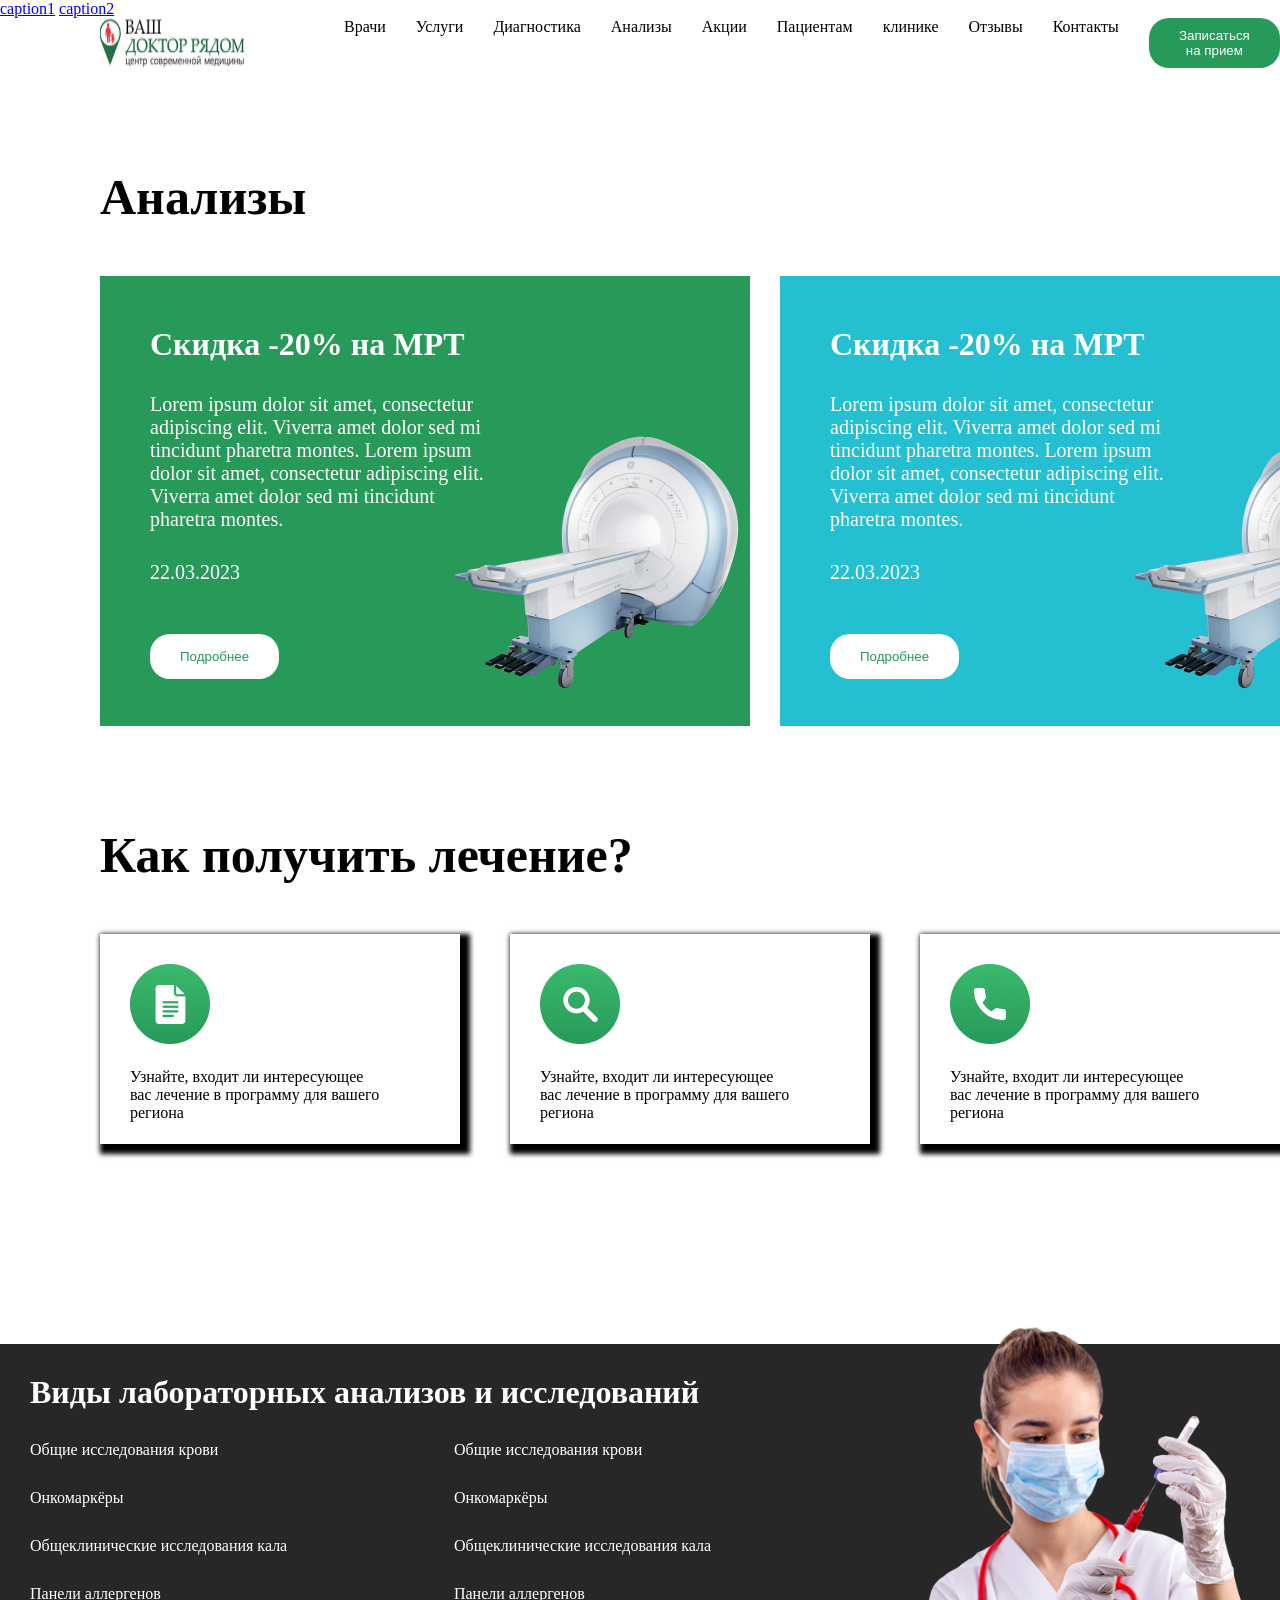
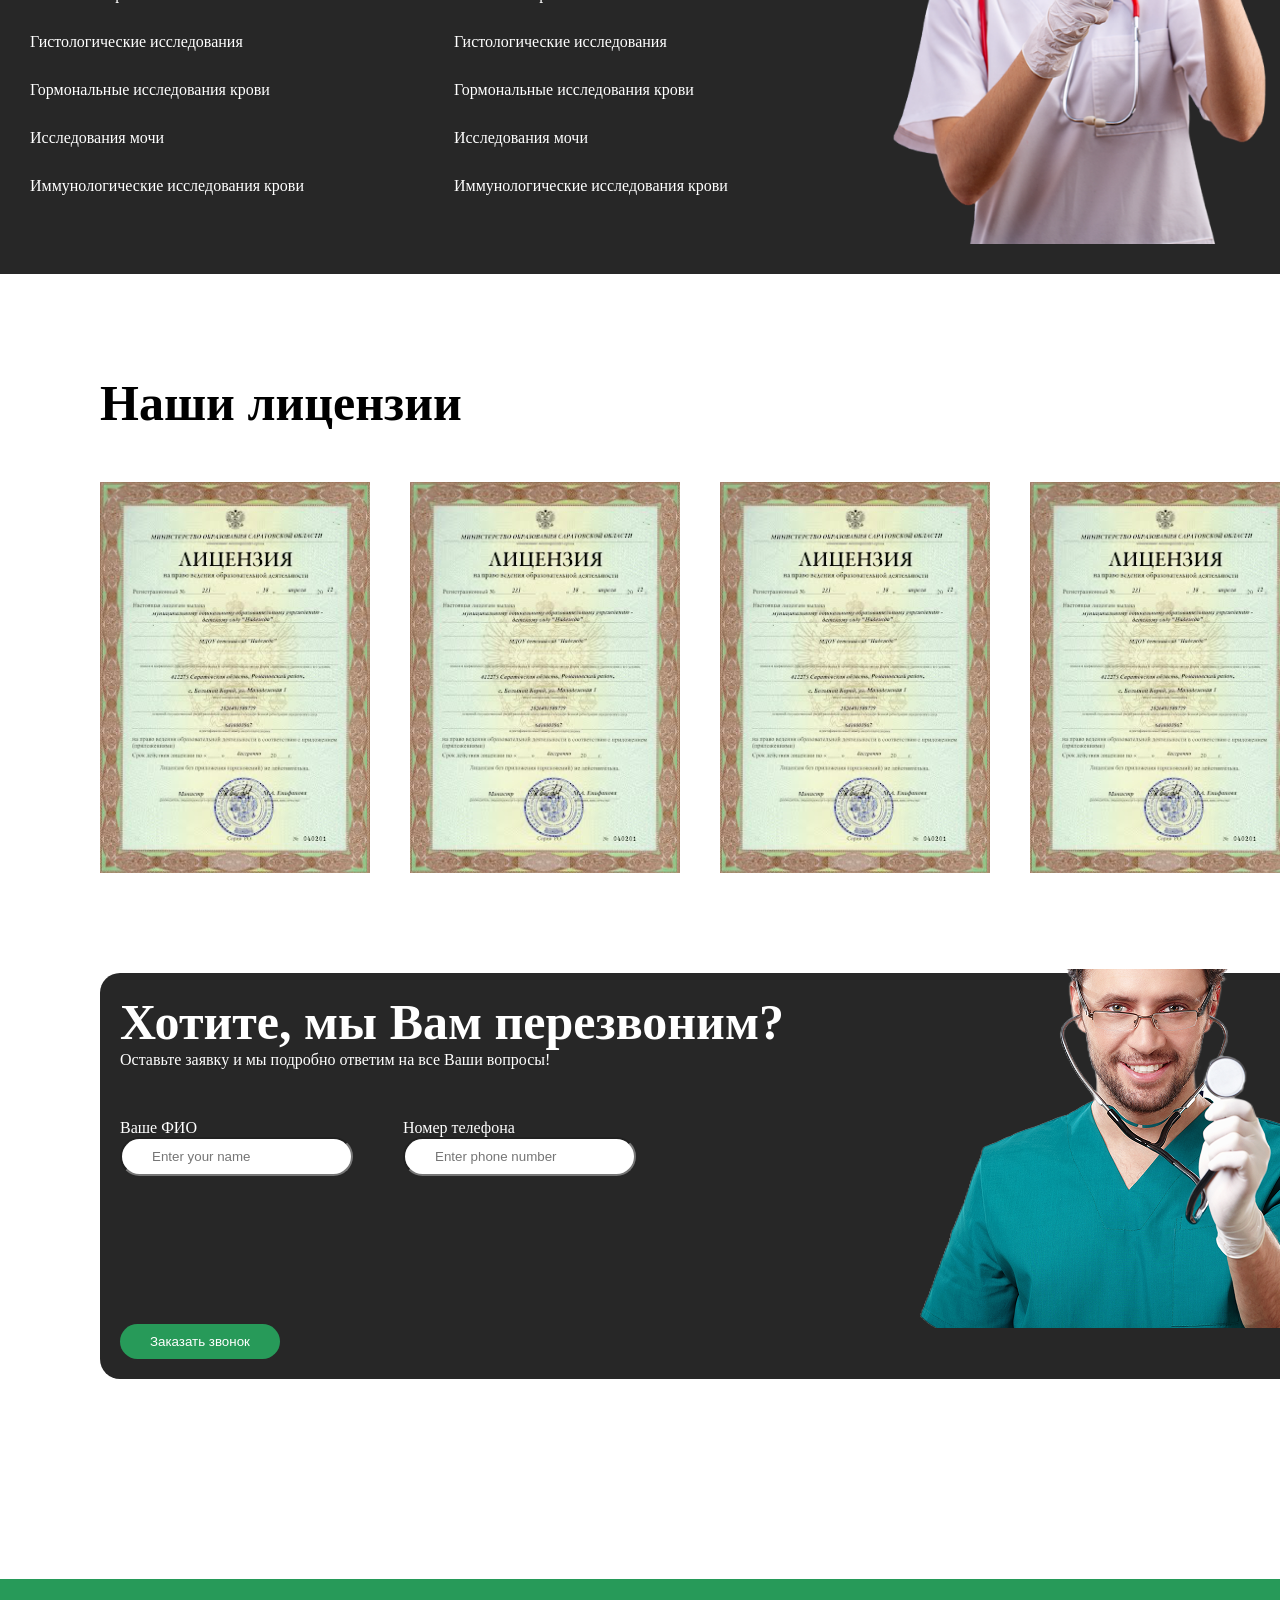
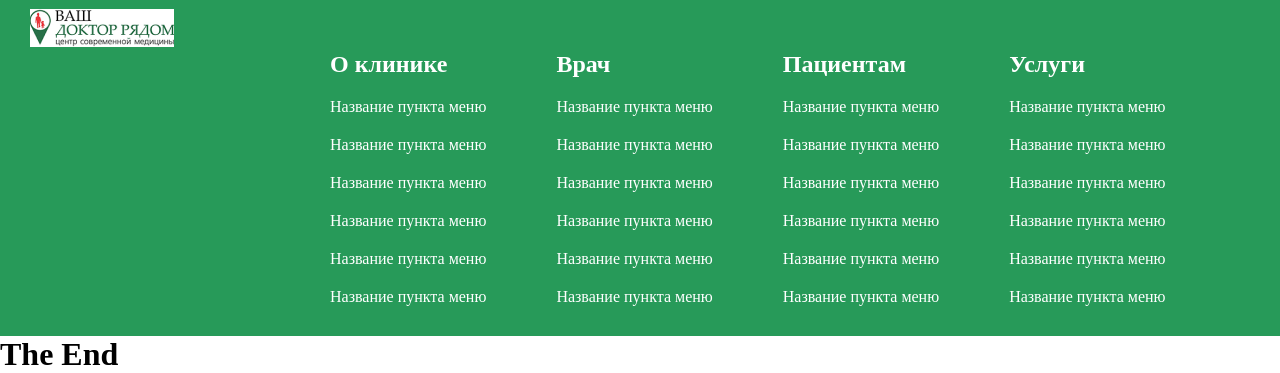
<file: index.html>
<!DOCTYPE html>
<html lang="en">
<head>
    <meta charset="UTF-8">
    <meta name="viewport" content="width=device-width, initial-scale=1.0">
    <title>Document</title>
    <link rel="stylesheet" href="./style.css">
</head>
<body>
    <a href="./index.html">caption1</a>
    <a href="./abduvochid/abdu.html">caption2</a>
    <div class="salom">
        <img src="./image 1.png" alt="">
        <div class="salom1">
            <p>Врачи</p>
            <p>Услуги</p>
            <p>Диагностика</p>
            <p>Анализы</p>
            <p>Акции</p>
            <p>Пациентам</p>
            <p>клинике</p>
            <p>Отзывы</p>
            <p>Контакты</p>
            <button class="salom2">Записаться на прием</button>
        </div>
    </div>
    <div class="salom3">
        <h1 class="salom4">Анализы</h1>
    </div>
<div class="salom10">
        <div class="salom5">
        <h1>Скидка -20% на МРТ</h1>
        <p class="salom8">Lorem ipsum dolor sit amet, consectetur<br> adipiscing elit. Viverra amet dolor sed mi<br> tincidunt pharetra montes. Lorem ipsum<br> dolor sit amet, consectetur adipiscing elit.<br> Viverra amet dolor sed mi tincidunt<br> pharetra montes.</p>
        <p class="salom8">22.03.2023</p>
        <button class="salom7">Подробнее</button>
        <img class="salom6" src="./image 4.png" alt="">
    </div>
        <div class="salom11">
        <h1>Скидка -20% на МРТ</h1>
        <p class="salom8">Lorem ipsum dolor sit amet, consectetur<br> adipiscing elit. Viverra amet dolor sed mi<br> tincidunt pharetra montes. Lorem ipsum<br> dolor sit amet, consectetur adipiscing elit.<br> Viverra amet dolor sed mi tincidunt<br> pharetra montes.</p>
        <p class="salom8">22.03.2023</p>
        <button class="salom7">Подробнее</button>
        <img class="salom6" src="./image 4.png" alt="">
    </div>
</div>
<div class="salom12">
    <h1 class="salom13">Как получить лечение?</h1>
</div>
<div class="salom16">
    <div class="salom14">
    <img src="./Frame 129.png" alt="">
    <p class="salom15">Узнайте, входит ли интересующее<br> вас лечение в программу для вашего<br> региона</p>
</div>
<div class="salom17">
    <img src="./Frame 153.png" alt="">
    <p class="salom15">Узнайте, входит ли интересующее<br> вас лечение в программу для вашего<br> региона</p>
</div>
<div class="salom18">
    <img src="./Frame 153 (1).png" alt="">
    <p class="salom15">Узнайте, входит ли интересующее<br> вас лечение в программу для вашего<br> региона</p>
</div>
</div>
<div class="salom19">
    <h1>Виды лабораторных анализов и исследований</h1>
<div class="salom21">
    <div class="salom20">
        <p>Общие исследования крови</p>
    <p>Онкомаркёры</p>
    <p>Общеклинические исследования кала</p>
    <p>Панели аллергенов</p>
    <p>Гистологические исследования</p>
    <p>Гормональные исследования крови</p>
    <p>Исследования мочи</p>
    <p>Иммунологические исследования крови</p>
</div>
<div class="salom20">
        <p>Общие исследования крови</p>
    <p>Онкомаркёры</p>
    <p>Общеклинические исследования кала</p>
    <p>Панели аллергенов</p>
    <p>Гистологические исследования</p>
    <p>Гормональные исследования крови</p>
    <p>Исследования мочи</p>
    <p>Иммунологические исследования крови</p>
</div>
<img class="salom22" src="./woman-nurse-or-doctor-2021-08-27-13-41-17-utc-PhotoRoom 1.png" alt="">
</div>
</div>
<div class="salom23">
    <h1 class="salom24">Наши лицензии</h1>
    <div class="salom25">
    <img src="./image 7.png" alt="">
    <img src="./image 7.png" alt="">
    <img src="./image 7.png" alt="">
    <img src="./image 7.png" alt="">
</div>
</div>
<div class="salom26">
    <h1 class="salom24">Хотите, мы Вам перезвоним?</h1>
    <p>Оставьте заявку и мы подробно ответим на все Ваши вопросы!</p>
    <div class="salom27">
<div class="salom29">
            <p class="salom30">Ваше ФИО</p>
        <input class="salom28" type="text" placeholder="Enter your name">
</div>
<div class="salom29">
            <p class="salom30">Номер телефона</p>
        <input class="salom28" type="text" name="" id="" placeholder="Enter phone number">
</div>
<div class="salom33">
        <img class="salom32" src="./doctor-with-stethoscope-2021-09-03-02-58-01-utc 1.png" alt="">
</div>
    </div>
    <button class="salom31">Заказать звонок</button>
</div>
<div class="salom34">
    <img src="./image 1.png" alt="">
<div class="salom40">
        <div class="salom35">
        <h2>О клинике</h2>
        <p>Название пункта меню</p>
        <p>Название пункта меню</p>
        <p>Название пункта меню</p>
        <p>Название пункта меню</p>
        <p>Название пункта меню</p>
        <p>Название пункта меню</p>
    </div>
        <div class="salom35">
        <h2>Врач</h2>
        <p>Название пункта меню</p>
        <p>Название пункта меню</p>
        <p>Название пункта меню</p>
        <p>Название пункта меню</p>
        <p>Название пункта меню</p>
        <p>Название пункта меню</p>
    </div>
        <div class="salom35">
        <h2>Пациентам</h2>
        <p>Название пункта меню</p>
        <p>Название пункта меню</p>
        <p>Название пункта меню</p>
        <p>Название пункта меню</p>
        <p>Название пункта меню</p>
        <p>Название пункта меню</p>
    </div>
        <div class="salom35">
        <h2>Услуги</h2>
        <p>Название пункта меню</p>
        <p>Название пункта меню</p>
        <p>Название пункта меню</p>
        <p>Название пункта меню</p>
        <p>Название пункта меню</p>
        <p>Название пункта меню</p>
    </div>
</div>
</div>
<h1>The End</h1>
</body>
</html>
</file>
<file: style.css>
*{
    margin: 0;
}
.salom{
    margin-left: 100px;
    display: flex;
}
.salom1{
    margin-left: 100px;
    gap: 30px;
    display: flex;
}
.salom2{
    padding: 10px 30px;
    background-color: #279A59;
    color: white;
    border: none;
    border-radius: 20px;
}
.salom3{
    margin-top: 100px;
    margin-left: 100px;
}
.salom4{
    font-size: 50px;
}
.salom5{
    height: 350px;
    color: white;
    margin-top: 50px;
    margin-left: 100px;
    width: 550px;
    padding: 50px;
    background-color: #279A59;
}
.salom6{
    margin-top: -250px;
    margin-left: 300px;
}
.salom7{
    margin-top: 50px;
    background-color: white;
    color: #279A59;
    padding: 15px 30px;
    border: none;
    border-radius: 20px;
}
.salom8{
    font-size: 20px;
    margin-top: 30px;
}
.salom10{
    display: flex;
}
.salom11{
    margin-left: 30px;
        height: 350px;
    color: white;
    margin-top: 50px;
    width: 550px;
    padding: 50px;
    background-color: #24BFD0;
}
.salom12{
    margin-top: 100px;
    margin-left: 100px;
}
.salom13{
    font-size: 50px;
}
.salom14{
    margin-top: 50px;
    margin-left: 100px;
    width: 300px;
    height: 150px;
    padding: 30px;
    box-shadow: 5px 5px 5px 5px;
}
.salom15{
    margin-top: 20px;
}
.salom16{
    display: flex;
}
.salom17{
        margin-top: 50px;
    margin-left: 50px;
    width: 300px;
    height: 150px;
    padding: 30px;
    box-shadow: 5px 5px 5px 5px;
}
.salom18{
        margin-top: 50px;
    margin-left: 50px;
    width: 300px;
    height: 150px;
    padding: 30px;
    box-shadow: 5px 5px 5px 5px;
}
.salom19{
    margin-top: 200px;
    color: white;
    padding: 30px;
    width: 1430px;
    background-color: #272727;
}
.salom20{
    display: flex;
    flex-direction: column;
    gap: 30px;
    margin-top: 30px;
}
.salom21{
    display: flex;
    gap: 150px;
}
.salom22{
    margin-top: -100px;
    width: 400px;
}
.salom23{
    margin-top: 100px;
    margin-left: 100px;
}
.salom24{
    font-size: 50px;
}
.salom25{
    display: flex;
    margin-top: 50px;
    gap: 40px;
}
.salom26{
    margin-top: 100px;
    margin-left: 100px;
    width: 1200px;
    padding: 20px;
    border-radius: 20px;
    background-color: #272727;
    color: white;
}
.salom27{
    gap: 50px;
    display: flex;
}
.salom28{
    border-radius: 20px;
    padding: 10px 30px;
}
.salom29{
    margin-top: 50px;
}
.salom31{
    margin-top: -400px;
    padding: 10px 30px;
    background-color: #279A59;
    color: white;
    border: none;
    border-radius: 20px;
}
.salom32{
    margin-left: 100px;
    margin-top: -100px;
}
.salom34{
    padding: 30px;
    width: 1370px;
    background-color: #279A59;
    color: white;
    margin-top: 200px;
}
.salom35{
    display: flex;
    flex-direction: column;
    gap: 20px;
}
.salom40{
    margin-left: 300px;
    display: flex;
    gap: 70px;
}
</file>
